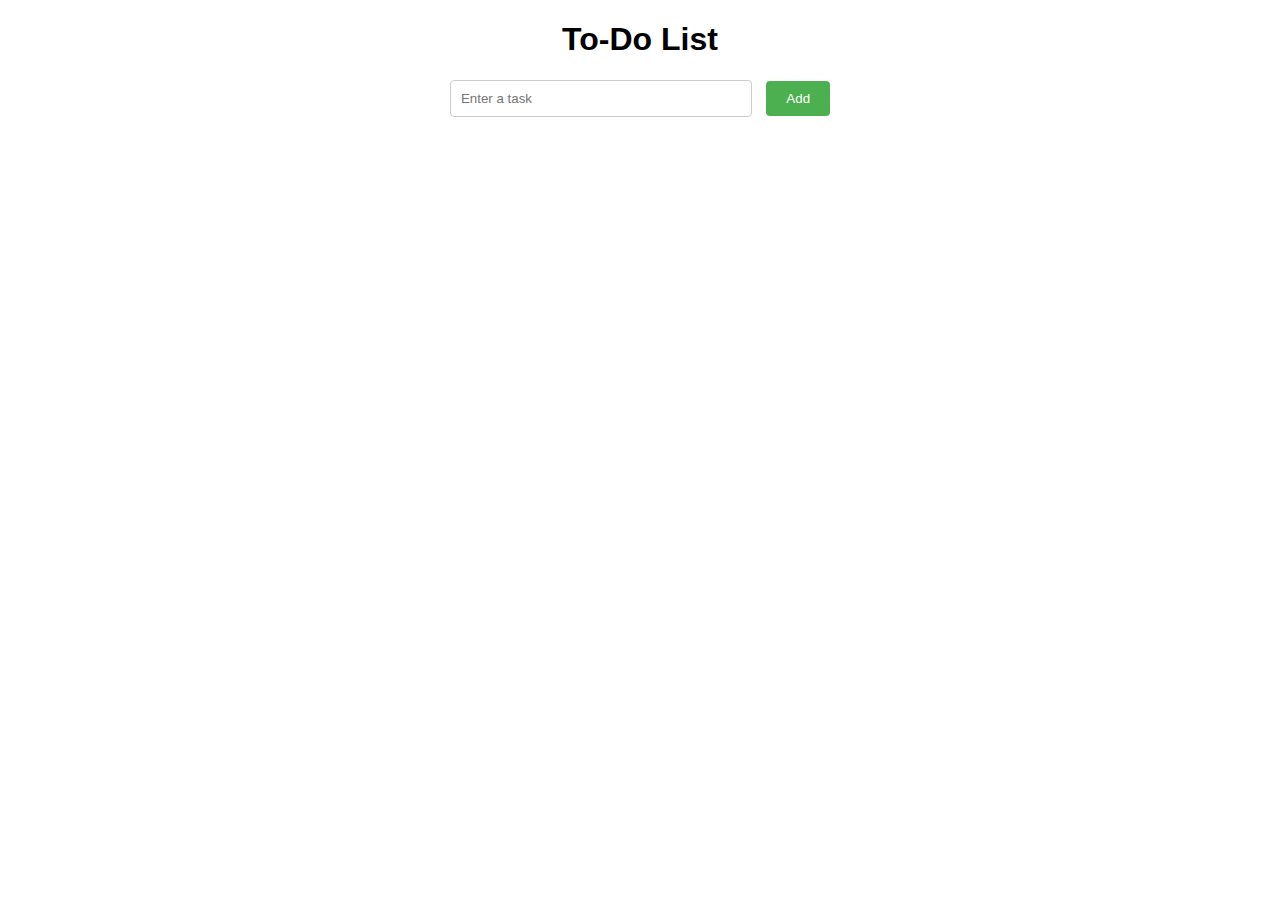
<file: auto/index.html>
<!DOCTYPE html>
<html>
<head>
    <title>To-Do List</title>
    <link rel="stylesheet" type="text/css" href="style.css">
</head>
<body>
    <div class="container">
        <h1>To-Do List</h1>
        <input type="text" id="task" placeholder="Enter a task">
        <button onclick="addTask()">Add</button>
        <ul id="taskList"></ul>
    </div>
    <script src="script.js"></script>
</body>
</html>
</file>
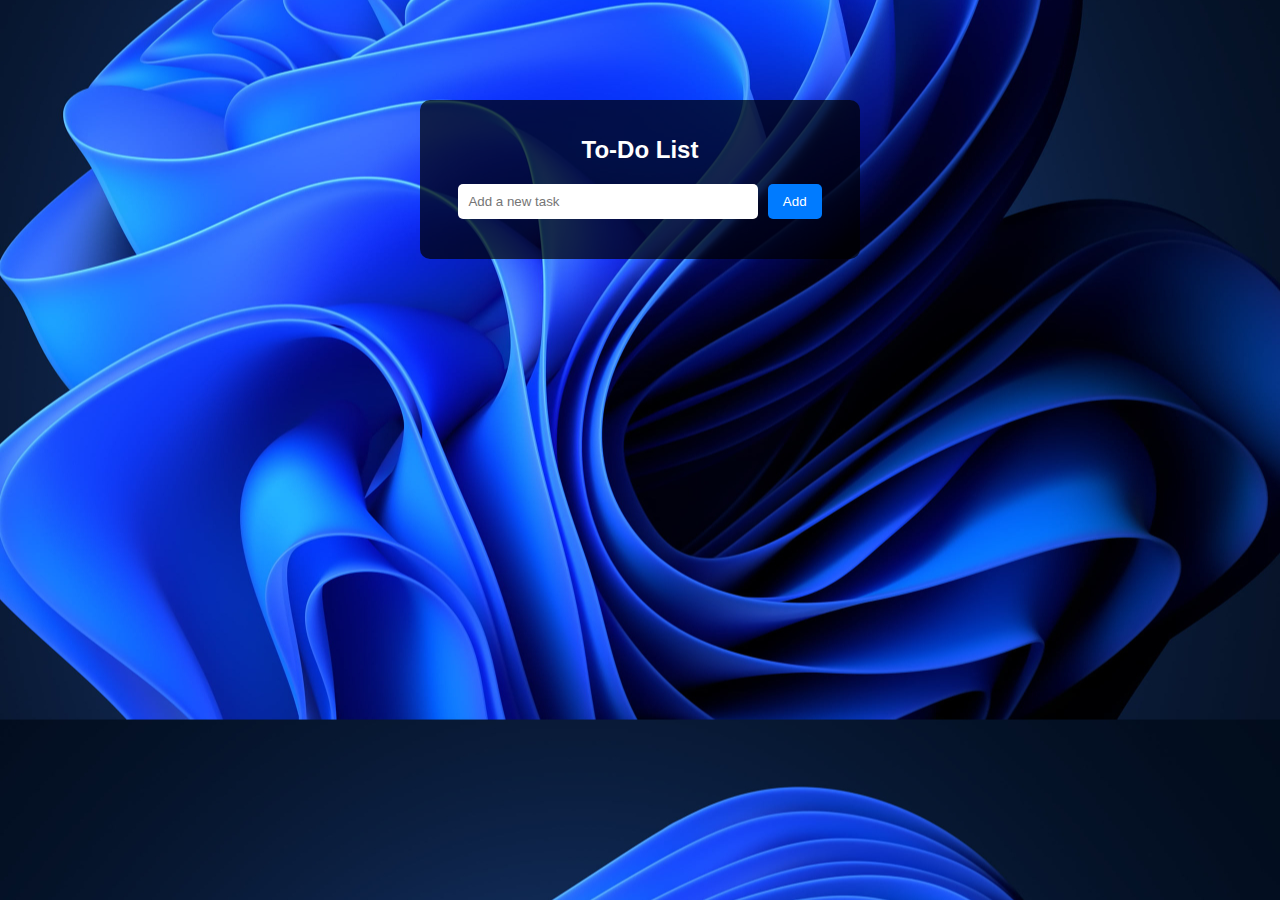
<file: auto2/index.html>
<!DOCTYPE html>
<html lang="en">
<head>
    <meta charset="UTF-8">
    <meta name="viewport" content="width=device-width, initial-scale=1.0">
    <title>To-Do List</title>
    <link rel="stylesheet" href="styles.css">
</head>
<body>
    <div class="container">
        <h1>To-Do List</h1>
        <div class="input-container">
            <input type="text" id="task" placeholder="Add a new task">
            <button id="addTask">Add</button>
        </div>
        <ul id="taskList"></ul>
    </div>
    <script src="script.js"></script>
</body>
</html>
</file>
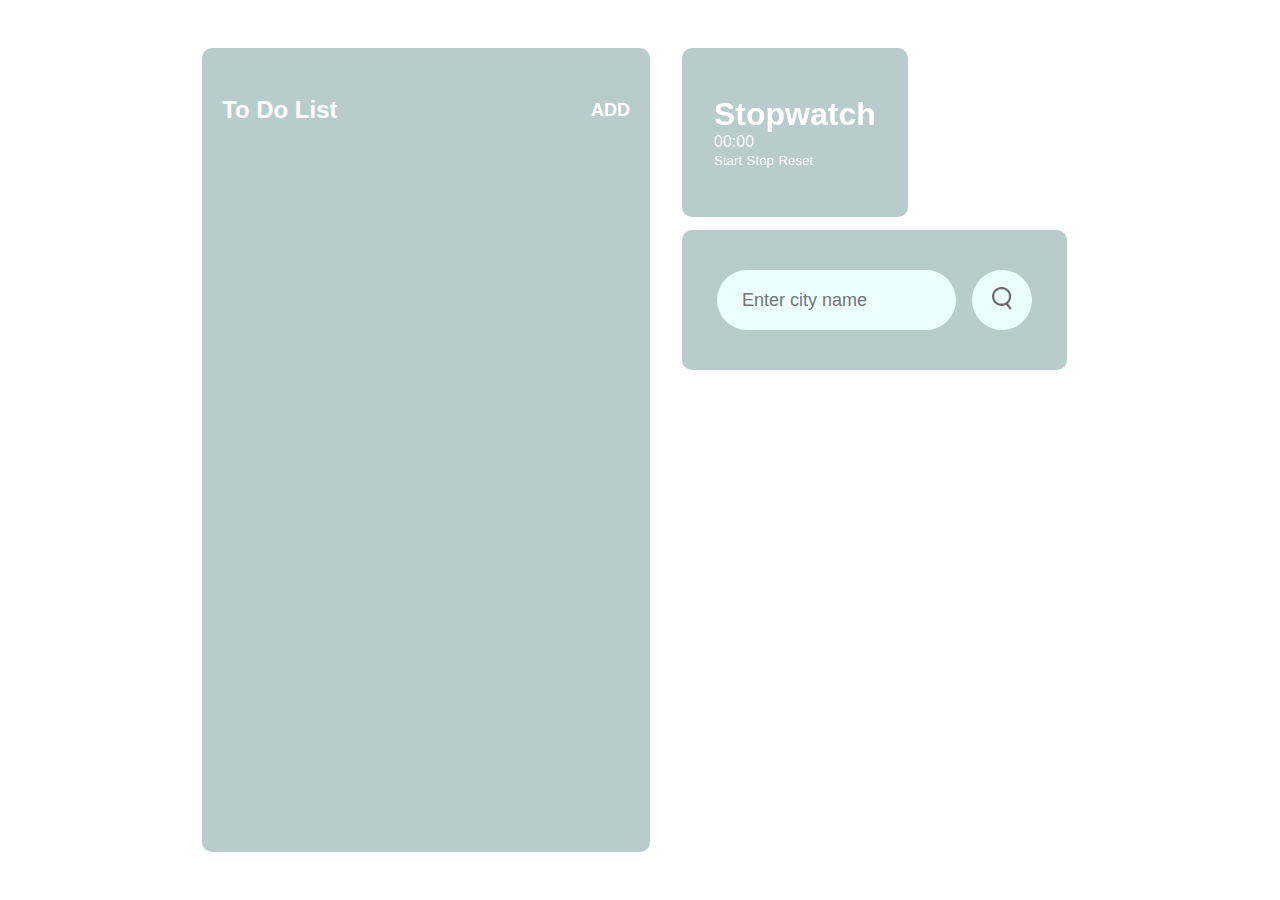
<file: TodoApp/index.html>
<!DOCTYPE html>
<html lang="en">
  <head>
    <meta charset="UTF-8" />
    <meta http-equiv="X-UA-Compatible" content="IE=edge" />
    <meta name="viewport" content="width=device-width, initial-scale=1.0" />
    <title>What To do With Clock & Weather</title>
    <link
      href="https://fonts.googleapis.com/icon?family=Material+Icons"
      rel="stylesheet"
    />
    <link rel="stylesheet" href="/styles/main.css" />
    <link rel="stylesheet" href="/styles/clock.css">
    <link rel="stylesheet" href="/styles/weather.css">
  </head>
  <body>
    <div class="container">
      <main class="col1">
        <div class="app">
          <header>
            <h1 ><b>To Do List</b></h1>
            <button id="create-btn"><b>ADD</b></button>
          </header>
          <div class="todo-list" id="list"></div>
        </div>
      </main>
      <section class="col2">
        <div class="row1">
          <h1>Stopwatch</h1>
          <p><span id="seconds">00</span>:<span id="tens">00</span></p>
          <button id="button-start">Start</button>
          <button id="button-stop">Stop</button>
          <button id="button-reset">Reset</button>
        </div>
        <div class="row2">
          <div class="search">
              <input type="text" placeholder="Enter city name" spellcheck="false">
              <button><img src="images/search.png"></button>
          </div>
          <div class="error">
              <p>Invalid city name</p>
          </div>
          <div class="weather">
              <img src="images/rain.png" class="weather-icon">
              <h1 class="temp">22°c</h1>
              <h2 class="city">New York</h2>
  
              <div class="details">
                  <div class="col">
                      <img src="images/humidity.png" alt="">
                      <div>
                          <p class="humidity">50%</p>
                          <p>Humidity</p>
                      </div>
                  </div>
                  <div class="col">
                      <img src="images/wind.png" alt="">
                      <div>
                          <p class="wind">15 km/h</p>
                          <p>Wind Speed</p>
                      </div>
                  </div>
              </div>
          </div>
      </div>
      </section>
    </div>
    <script src="/scripts/main.js"></script>
    <script src="/scripts/clock.js"></script>
    <script src="/scripts/weather.js"></script>
  </body>
</html>
</file>
<file: auto/style.css>
body {
    font-family: Arial, sans-serif;
}

.container {
    width: 400px;
    margin: 0 auto;
    text-align: center;
}

input[type="text"] {
    width: 70%;
    padding: 10px;
    border: 1px solid #ccc;
    border-radius: 4px;
    margin-right: 10px;
}

button {
    padding: 10px 20px;
    background-color: #4CAF50;
    color: #fff;
    border: none;
    border-radius: 4px;
    cursor: pointer;
}

ul {
    list-style-type: none;
    padding: 0;
}

li {
    display: flex;
    justify-content: space-between;
    margin: 10px 0;
    border: 1px solid #ccc;
    border-radius: 4px;
    padding: 10px;
}
</file>
<file: auto2/styles.css>
body {
    margin: 0;
    padding: 100px;
    font-family: Arial, sans-serif;
    background-image: url('/auto2/peakpx.jpg'); 
    /* background-size: cover; */
    /* background-repeat: no-repeat; */
    background-position: center;
    color: #fff;
}

.container {
    margin-top: 50px;
    max-width: 400px;
    margin: 0 auto;
    text-align: center;
    padding: 20px;
    background: rgba(0, 0, 0, 0.7);
    border-radius: 10px;
}

h1 {
    font-size: 24px;
}

.input-container {
    margin-top: 20px;
    margin-bottom: 20px;
}

input[type="text"] {
    width: 70%;
    padding: 10px;
    border: none;
    border-radius: 5px;
}

button {
    padding: 10px 15px;
    border: none;
    background-color: #007BFF;
    color: #fff;
    border-radius: 5px;
    cursor: pointer;
    margin-left: 5px;
}

ul {
    list-style: none;
    padding: 0;
}

li {
    display: flex;
    justify-content: space-between;
    padding: 10px 0;
    border-bottom: 1px solid rgba(255, 255, 255, 0.5);
}
</file>
<file: styles/main.css>
* {
	margin: 0;
	padding: 0;
	box-sizing: border-box;
	font-family: 'Poppins',sans-serif;
}
.container {
	display: flex;
	justify-content: center;
}
button {
	background: none;
	outline: none;
	border: none;
	cursor: pointer;
}



body {
    background: url('https://plus.unsplash.com/premium_photo-1675368244123-082a84cf3072?ixlib=rb-4.0.3&ixid=MnwxMjA3fDB8MHxwaG90by1wYWdlfHx8fGVufDB8fHx8&auto=format&fit=crop&w=1250&q=80');
	background-repeat: no-repeat;
	background-position: center;
	background-clip: content-box;
	background-size: cover;
	padding-top: 0px;
}

main {
	min-height: 100vh;
	min-width: 40vw;
	display: flex;
	justify-content: center;
	padding: 3rem 2rem;
}

.app {
	width: 100%;
	max-width: 768px;
	background-color: rgba(115, 153, 153, 0.5);
	padding-left: 20px;
	padding-right: 20px;
	padding-top: 48px;
	padding-bottom:20px;
	border-radius: 10px;
}

.app header {
	display: flex;
	align-items: center;
	justify-content: space-between;
	margin-bottom: 1rem;
}

.app header h1 {
	color: #fff;
	font-size: 24px;
	font-weight: 400;
}

.app header button {
	color: #fff;
	font-size: 18px;
	/* border: 2px solid #fff; */
	border-radius: 3px;
	/* text-transform: uppercase; */
}

.item {
	display: flex;
	align-items: center;
	justify-content: space-between;
	padding: 1.5rem;
	border-radius: 10px;
	background-color: rgb(72, 145, 170);
	box-shadow: 10px 10px 50px rgb(165, 164, 167);
	margin-bottom: 1.5rem;
}

.item:last-of-type {
	margin-bottom: 0;
}

.item input[type="checkbox"] {
	margin-right: 1rem;
}

.item input[type="text"] {
	appearance: none;
	background: none;
	border: none;
	outline: none;
	font-weight: 400;
	color: black;
	font-size: 20px;
	flex: 1 1 0%;
	margin-right: 1rem;
}

.item input[type="text"]:not(:disabled) {
	border-bottom: 2px solid #fff;
}

.item.complete {
	opacity: 0.7;
}

.item.complete input[type="text"] {
	text-decoration: line-through;
}

.item:hover,
.item:focus-within {
	outline: 2px solid #fff;
}

.actions button {
	color: rgb(92, 47, 56);
	margin-right: 1rem;
	opacity: 0.8;
	transform: 0.1s;
}

.actions button.remove-btn {
	color: rgb(92, 47, 56);
}

.actions button:hover {
	opacity: 1;
}

.actions button:last-of-type {
	margin-right: 0;
}
</file>
<file: styles/clock.css>
.row1 {
    background-color:rgba(115, 153, 153, 0.5) ;
    position: fixed;
    top: 48px;
    border-radius: 10px;
    padding: 3rem 2rem;
    color: white;
}
.row1 button {
    color: white;
}
</file>
<file: styles/weather.css>
.row2{
    width: 90%;
    max-width: 470px;
    background-color: rgba(115, 153, 153, 0.5);
    color: #fff;
    /* margin: 100px auto 0; */
    margin-top: 200px;
    position: sticky;
    top: 230px;
    border-radius: 10px;
    padding: 40px 35px;
    text-align: center;
    /* background: linear-gradient(135deg,#00feba,#5b548a); */
}

.search{
    /* background-color: black; */
    width: 100%;
    display: flex;
    align-items: center;
    justify-content: space-between;
}

.search input{
    border: 0;
    outline: 0;
    background: #ebfffc ;
    color: #163fc9;
    padding: 10px 25px;
    height: 60px;
    width: 70%;
    border-radius: 30px;
    flex: 1;
    margin-right: 16px;
    font-size: 18px;
}

.search button{
    border: 0;
    outline: 0;
    background: #ebfffc ;
    border-radius: 50%;
    width: 60px;
    height: 60px;
    cursor: pointer;
}

.search button img{
    width: 20px;
}
.search button:hover {
    background-color: rgb(187, 187, 187);
}
.weather-icon{
    width: 100px;
    margin-top: 30px;
}

.weather h1{
    font-size: 40px;
    font-weight: 500;
}
.weather h2{
    font-size:30px;
    font-weight: 400;
    margin-top: -10px;
}

.details{
    display: flex;
    align-items: center;
    justify-content: space-between;
    padding: 0 20px;
    margin-top: 20px;
}

.col{
    display: flex;
    align-items: center;
    text-align: left;

}

.col img{
    width: 30px;
    margin-right: 10px;
}

.humidity, .wind{
    font-size: 15px;
    margin-top: -6px;
}

.weather{
    display: none;
}

.error{
    text-align: left;
    margin-left: 10px;
    font-size: 14px;
    margin-top: 10px;
    display: none;
}
</file>
